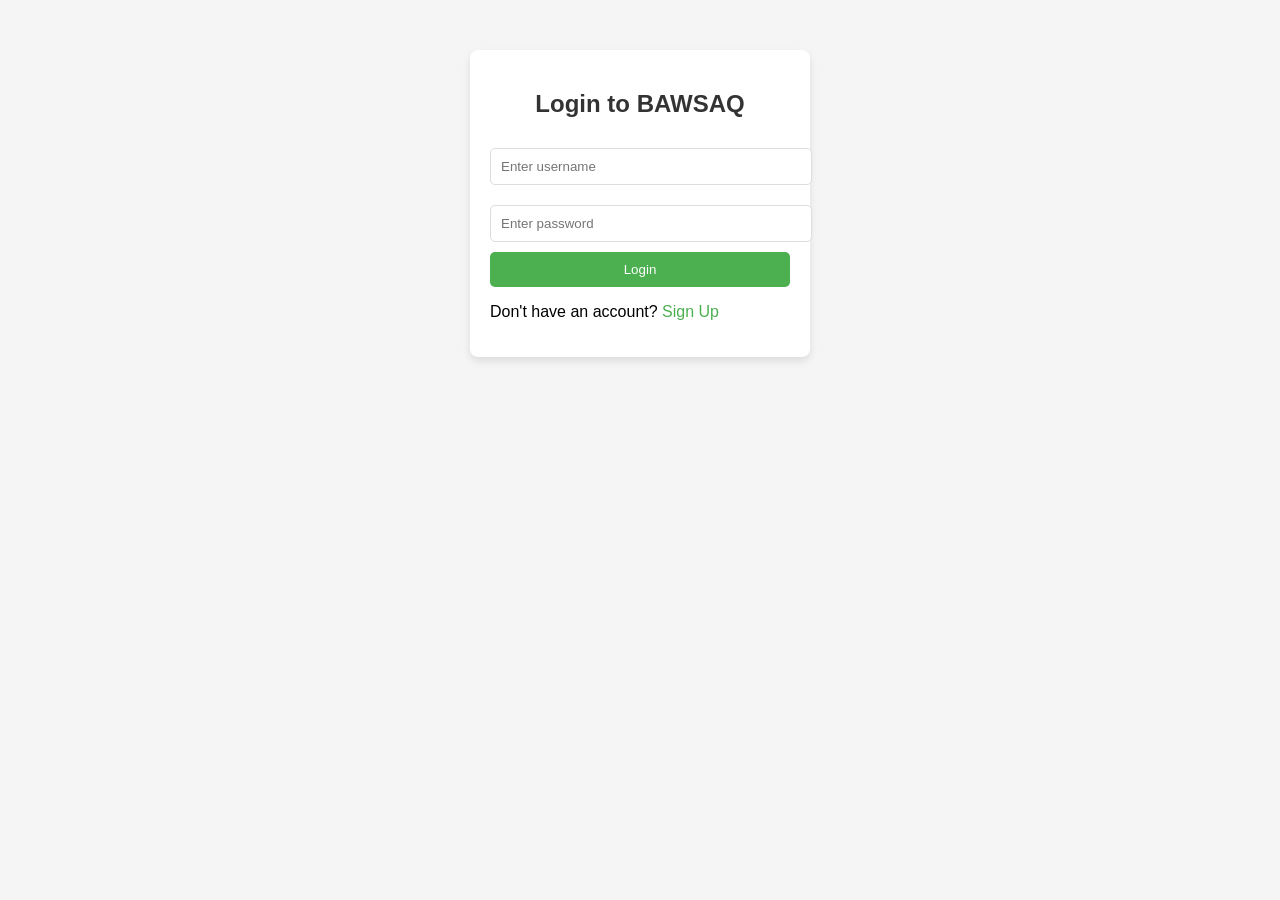
<file: index.html>
<!DOCTYPE html>
<html lang="en">
<head>
    <meta charset="UTF-8">
    <meta name="viewport" content="width=device-width, initial-scale=1.0">
    <title>BAWSAQ Login</title>
    <link rel="stylesheet" href="style.css">
</head>
<body>
    <div class="login-container">
        <h2>Login to BAWSAQ</h2>
        <form id="loginForm">
            <input type="text" id="username" placeholder="Enter username" required>
            <input type="password" id="password" placeholder="Enter password" required>
            <button type="submit">Login</button>
        </form>
        <p>Don't have an account? <a href="signup.html">Sign Up</a></p>
    </div>
    <script src="app.js"></script>
</body>
</html>
</file>
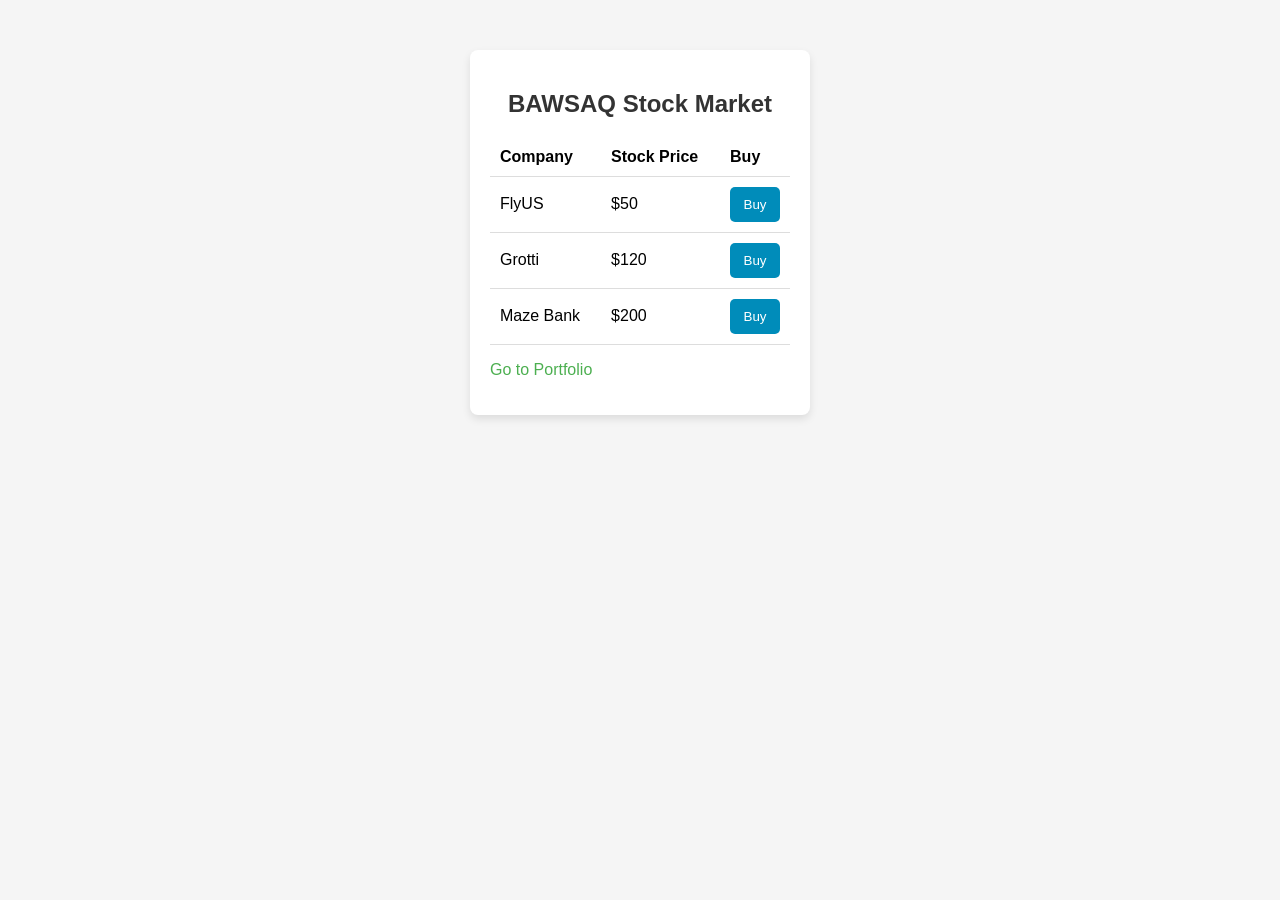
<file: market.html>
<!DOCTYPE html>
<html lang="en">
<head>
    <meta charset="UTF-8">
    <meta name="viewport" content="width=device-width, initial-scale=1.0">
    <title>BAWSAQ Market</title>
    <link rel="stylesheet" href="style.css">
</head>
<body>
    <div class="market-container">
        <h2>BAWSAQ Stock Market</h2>
        <div class="stock-table">
            <table>
                <tr>
                    <th>Company</th>
                    <th>Stock Price</th>
                    <th>Buy</th>
                </tr>
                <tr>
                    <td>FlyUS</td>
                    <td id="flyusPrice">$50</td>
                    <td><button onclick="buyStock('FlyUS', 50)">Buy</button></td>
                </tr>
                <tr>
                    <td>Grotti</td>
                    <td id="grottiPrice">$120</td>
                    <td><button onclick="buyStock('Grotti', 120)">Buy</button></td>
                </tr>
                <tr>
                    <td>Maze Bank</td>
                    <td id="mazePrice">$200</td>
                    <td><button onclick="buyStock('Maze Bank', 200)">Buy</button></td>
                </tr>
            </table>
        </div>
        <p><a href="portfolio.html">Go to Portfolio</a></p>
    </div>
    <script src="app.js"></script>
</body>
</html>
</file>
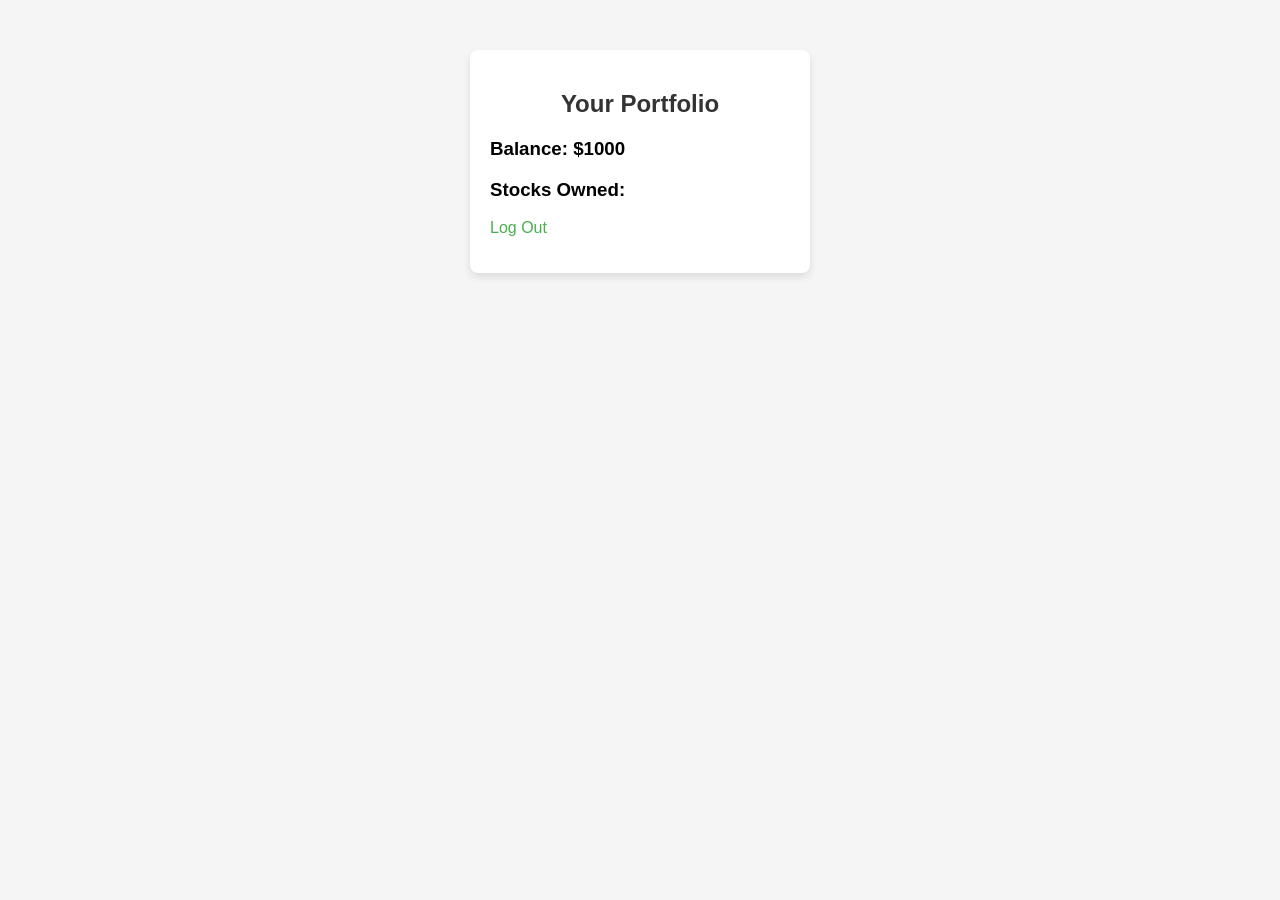
<file: portofolio.html>
<!DOCTYPE html>
<html lang="en">
<head>
    <meta charset="UTF-8">
    <meta name="viewport" content="width=device-width, initial-scale=1.0">
    <title>BAWSAQ Portfolio</title>
    <link rel="stylesheet" href="style.css">
</head>
<body>
    <div class="portfolio-container">
        <h2>Your Portfolio</h2>
        <div id="portfolio">
            <h3>Balance: $<span id="balance">1000</span></h3>
            <h3>Stocks Owned:</h3>
            <ul id="stockList"></ul>
        </div>
        <p><a href="index.html" onclick="logout()">Log Out</a></p>
    </div>
    <script src="app.js"></script>
</body>
</html>
</file>
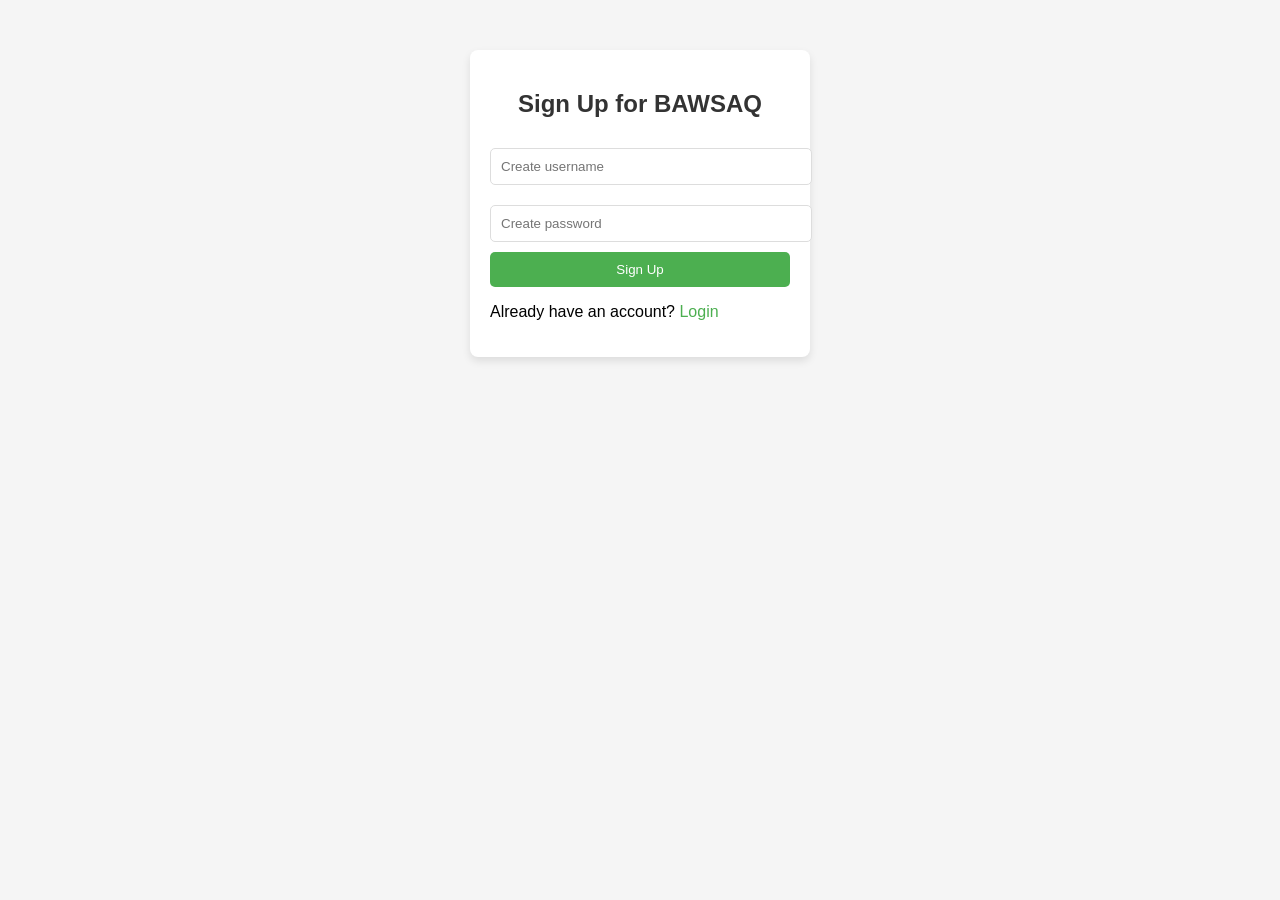
<file: signup.html>
<!DOCTYPE html>
<html lang="en">
<head>
    <meta charset="UTF-8">
    <meta name="viewport" content="width=device-width, initial-scale=1.0">
    <title>BAWSAQ Sign Up</title>
    <link rel="stylesheet" href="style.css">
</head>
<body>
    <div class="signup-container">
        <h2>Sign Up for BAWSAQ</h2>
        <form id="signupForm">
            <input type="text" id="newUsername" placeholder="Create username" required>
            <input type="password" id="newPassword" placeholder="Create password" required>
            <button type="submit">Sign Up</button>
        </form>
        <p>Already have an account? <a href="index.html">Login</a></p>
    </div>
    <script src="app.js"></script>
</body>
</html>
</file>
<file: style.css>
body {
    font-family: Arial, sans-serif;
    margin: 0;
    padding: 0;
    background-color: #f5f5f5;
}

h2 {
    text-align: center;
    color: #333;
}

.login-container, .signup-container, .market-container, .portfolio-container {
    width: 300px;
    margin: 50px auto;
    padding: 20px;
    background-color: white;
    border-radius: 8px;
    box-shadow: 0 4px 8px rgba(0, 0, 0, 0.1);
}

button {
    width: 100%;
    padding: 10px;
    background-color: #4CAF50;
    color: white;
    border: none;
    border-radius: 5px;
    cursor: pointer;
}

button:hover {
    background-color: #45a049;
}

input {
    width: 100%;
    padding: 10px;
    margin: 10px 0;
    border-radius: 5px;
    border: 1px solid #ddd;
}

a {
    text-decoration: none;
    color: #4CAF50;
}

table {
    width: 100%;
    margin-top: 10px;
    border-collapse: collapse;
}

table th, table td {
    padding: 10px;
    text-align: left;
    border-bottom: 1px solid #ddd;
}

.stock-table button {
    background-color: #008CBA;
}

.stock-table button:hover {
    background-color: #006F8E;
}
</file>
